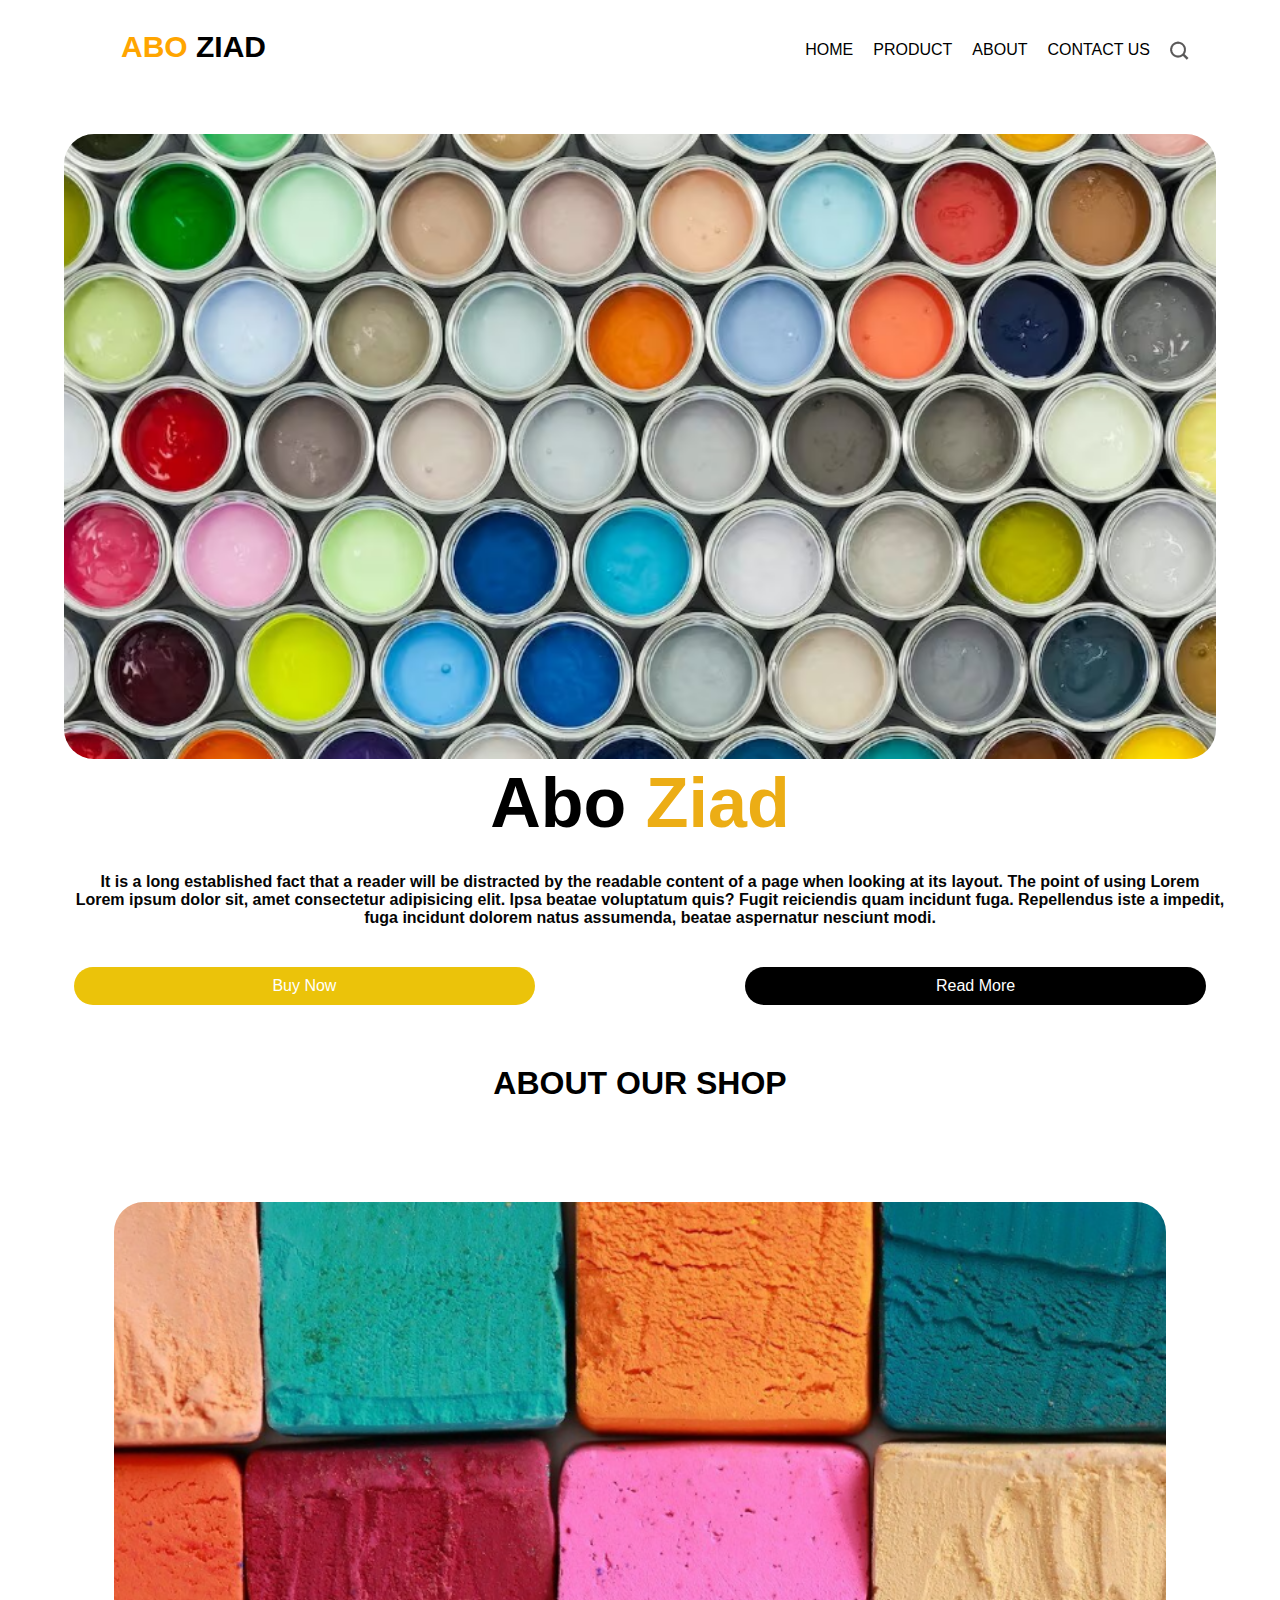
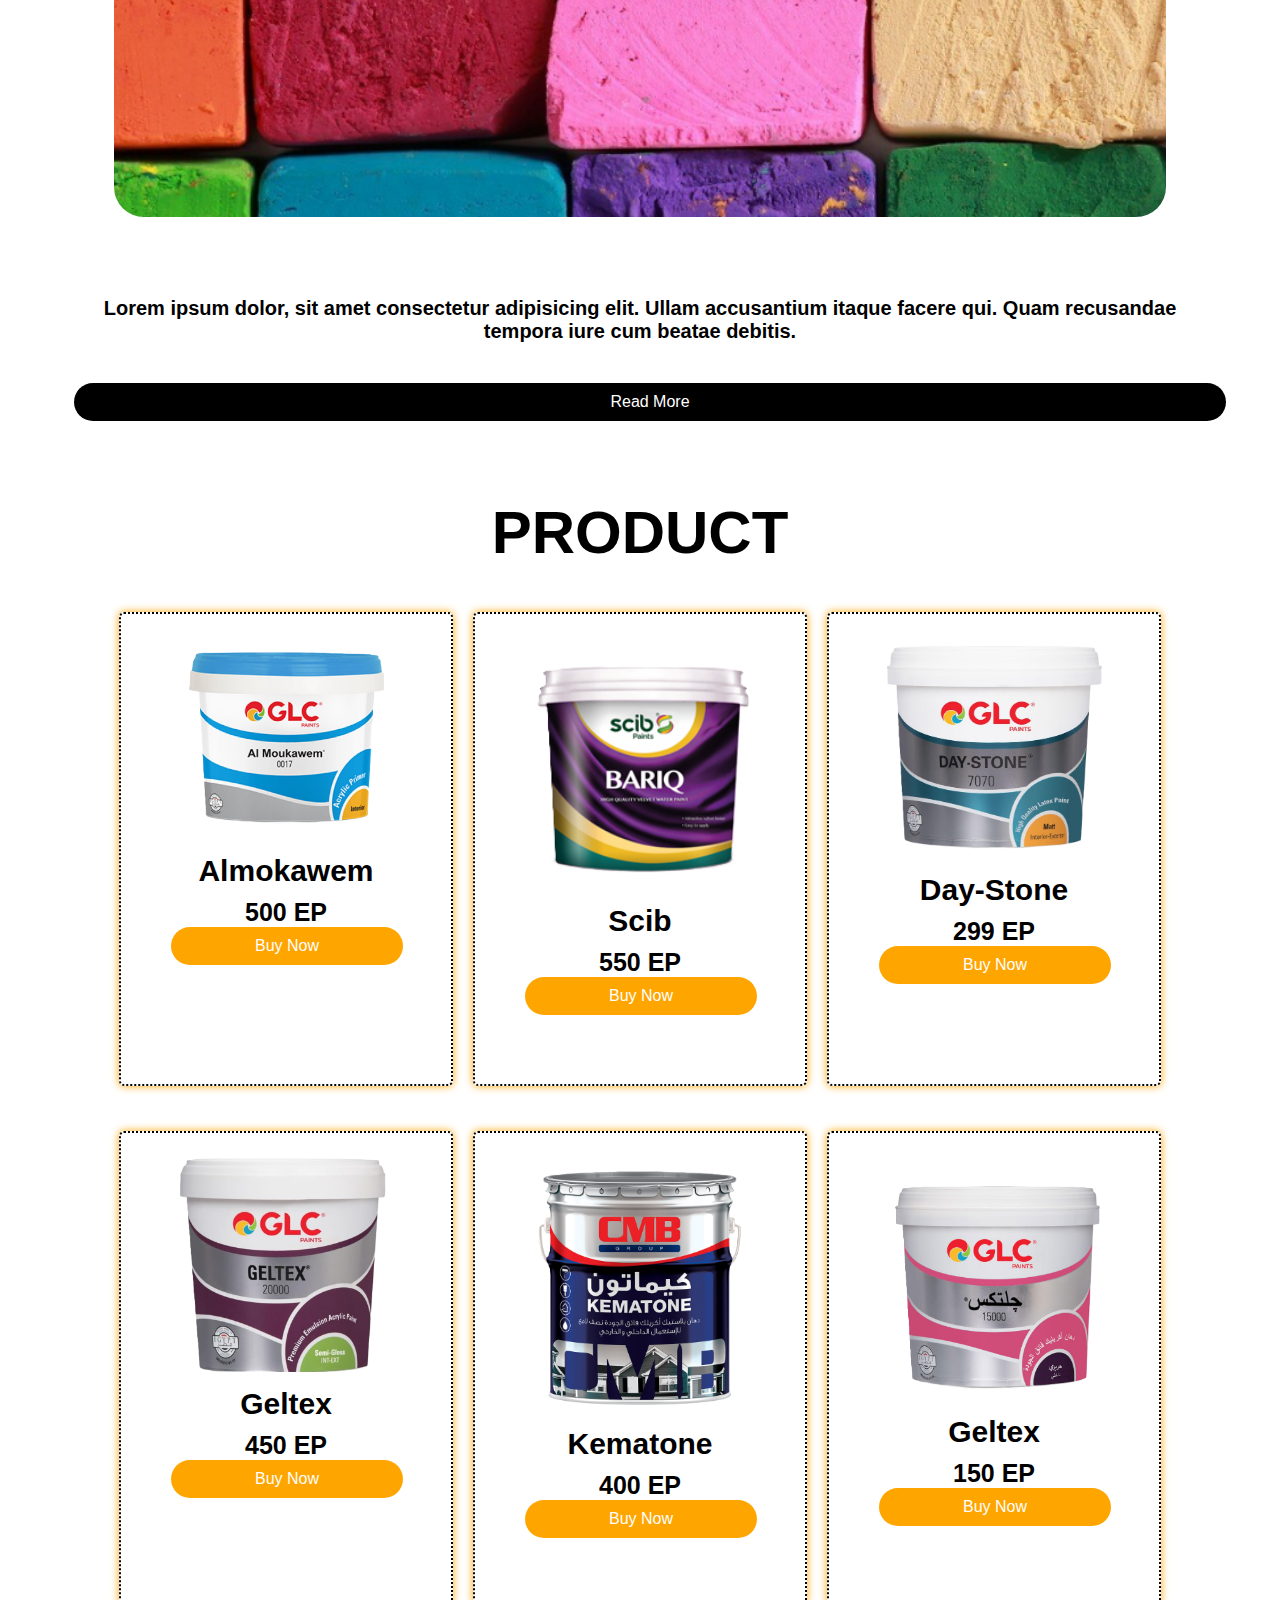
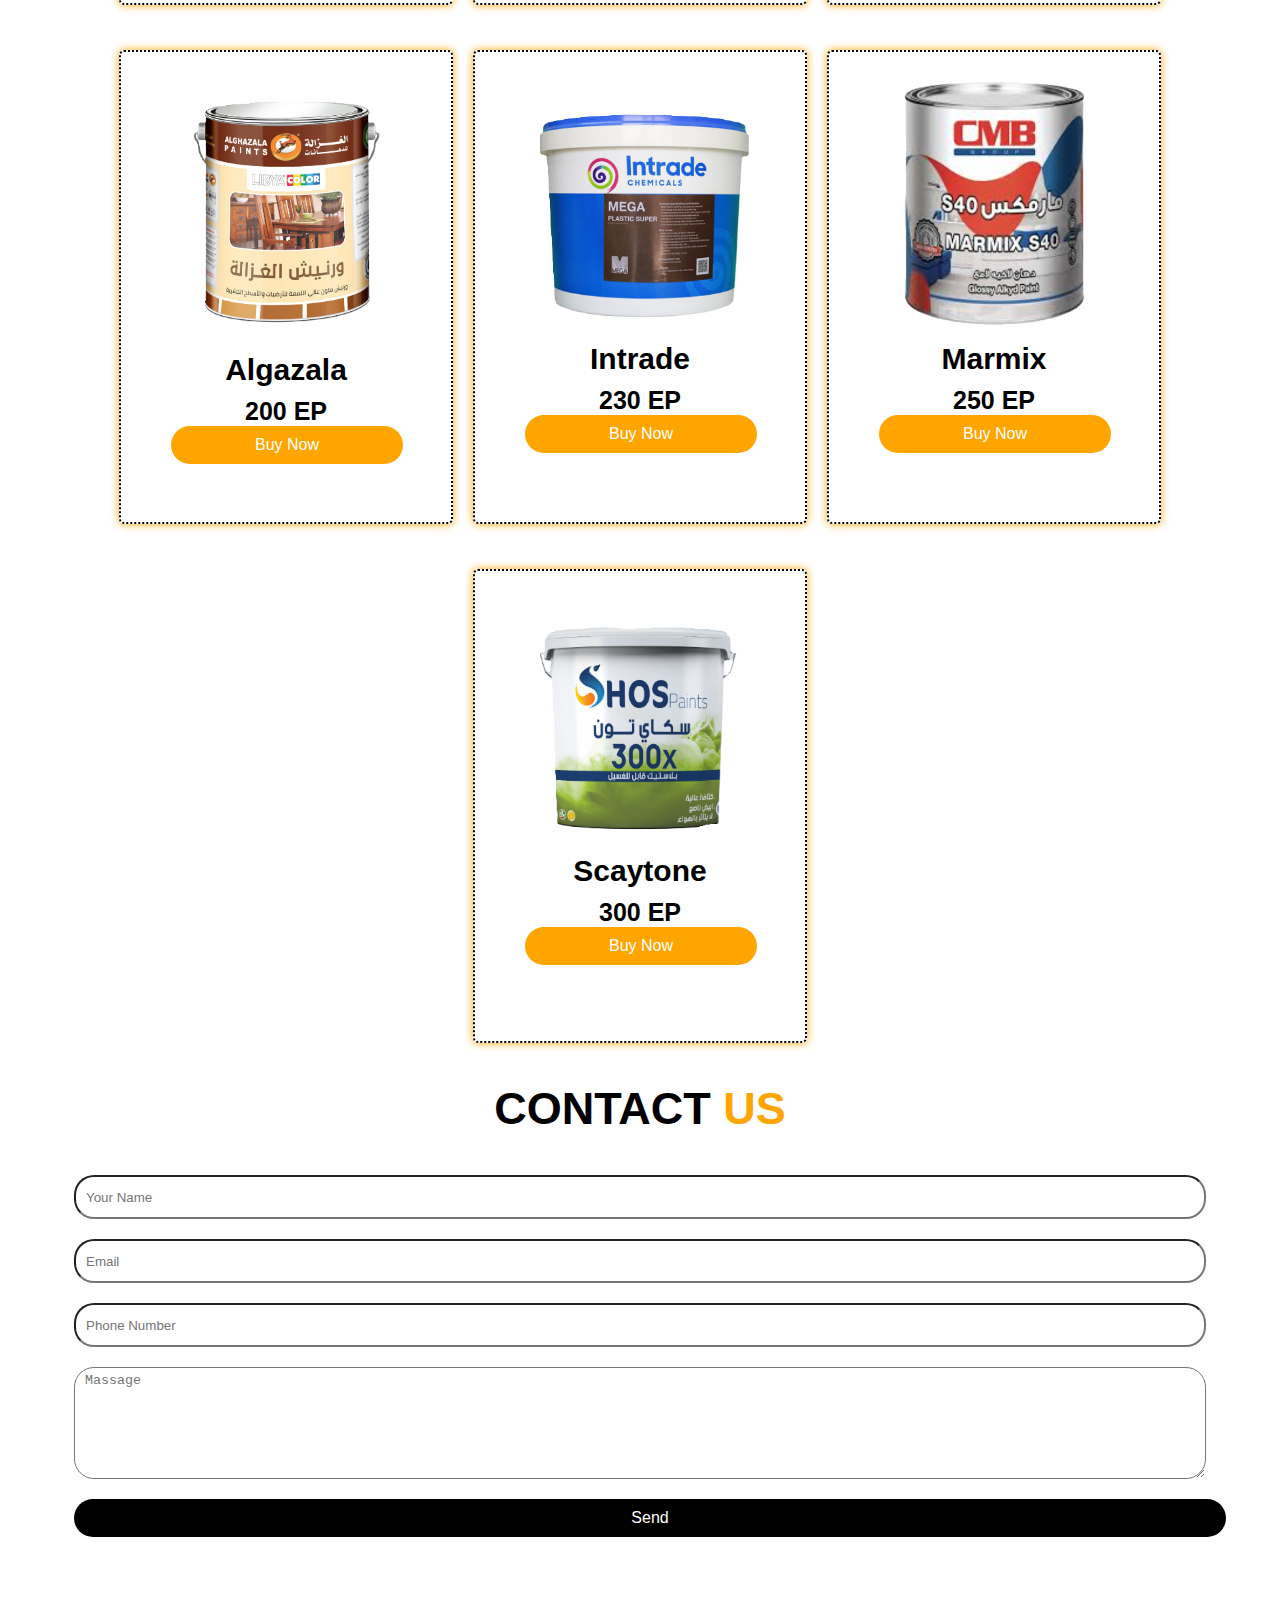
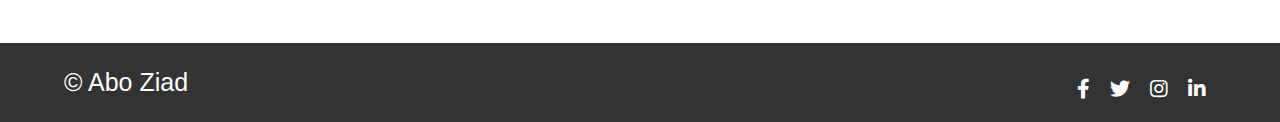
<file: index.html>
<!DOCTYPE html>
<html lang="ar">
<head>
    <meta charset="UTF-8">
    <meta name="viewport" content="width=device-width, initial-scale=1.0">
    <title>ِAbo Ziad Shop</title>
    <link rel="stylesheet" href="css/style.css">
    <link rel="stylesheet" href="css/responsive.css">
    <link rel="stylesheet" href="https://cdnjs.cloudflare.com/ajax/libs/font-awesome/5.15.3/css/all.min.css">
    <style>
        #scrool-icon {
            height: 40px;
            width: 40px;
            border: none;
            background-color: orange;
            border-radius: 50%;
            cursor: pointer;
            position: fixed;
            bottom: 20px;
            right: 10px;
            display: none;
        }
        #scrool-icon:hover {
            height: 60px;
            width: 60px;
            transition: 0.3s;
        }
    </style>
</head>
<body>
    <div class="aboZiadShop">
            <!-- header -->
    <header>
        <div class="container">
            <div class="logo"><h2><a href="index.html"> <span class="span1">ABO</span>  ZIAD</a></h2></div>
            <nav>
                <ul class="nav-links">
                    <li><a href="index.html">HOME</a></li>
                    <li><a href="product.html">PRODUCT</a></li>
                    <li><a href="about.html">ABOUT</a></li>
                    <li><a href="contact.html">CONTACT US</a></li>
                    <li><img calss="search" src="images/search-icon.png" ></li>
                </ul>
                <div class="burger">
                    <i class="fas fa-bars"></i>
                </div>
            </nav>
        </div>
    </header>
    <div class="banner_section layout_padding">
        <div class="container">
            <div id="main_slider" class="carousel slide" data-ride="carousel">
            <div class="carousel-inner">
                <div class="carousel-item">
                <div class="row">
                    <div class="col-md-6">
                        <div class="image_1"><img class="color" src="images/colors.png"></div>
                        </div>
                        <div class="col-md-6">
                    <h1 class="banner_taital">Abo <span style="color: #ecad15;">Ziad</span></h1>
                    <p class="banner_text">It is a long established fact that a reader will be distracted by the readable content of a page when looking at its layout. The point of using Lorem Lorem ipsum dolor sit, amet consectetur adipisicing elit. Ipsa beatae voluptatum quis? Fugit reiciendis quam incidunt fuga. Repellendus iste a impedit, fuga incidunt dolorem natus assumenda, beatae aspernatur nesciunt modi.</p>
                    <div class="button-container">
                        <button class="buy"><a href="#">Buy Now</a></button>
                        <button class="read"><a href="#">Read More</a></button>
                    </div>
                    </div>
                </div>
                </div>
            </div>
        </div>
        </div>
        <div class="about_section">
            <div class="about"><h1>About our Shop</h1></div>
            <div class="img-2"><img src="images/color 2.png"></div>
            <div class="about-title"><p>Lorem ipsum dolor, sit amet consectetur adipisicing elit. Ullam accusantium itaque facere qui. Quam recusandae tempora iure cum beatae debitis.</p></div>
            <div class="btn"><a href="#">Read More</a></div>
        </div>

<!-- product -->
<div class="scroll">
    <button id="scrool-icon">^</button>
</div>
<div class="product">
    <h1>PRODUCT</h1>
    <div class="box">
        <div class="card">
            <div class="img-3">
                <img src="images/img.png">
            </div>
            <div class="product-text">
                <h2>Almokawem</h2>
                <p>500 EP</p>
                <button class="btn"><a href="#">Buy Now</a></button>
            </div>
        </div>
        <div class="card">
            <div class="img-3">
                <img src="images/img2.png">
            </div>
            <div class="product-text">
                <h2>Scib</h2>
                <p>550 EP</p>
                <button class="btn"><a href="#">Buy Now</a></button>
            </div>
        </div>
        <div class="card">
            <div class="img-3">
                <img src="images/img4.png">
            </div>
            <div class="product-text">
                <h2>Day-Stone</h2>
                <p>299 EP</p>
                <button class="btn"><a href="#">Buy Now</a></button>
            </div>
        </div>
        <div class="card">
            <div class="img-3">
                <img src="images/img5.png">
            </div>
            <div class="product-text">
                <h2>Geltex</h2>
                <p>450 EP</p>
                <button class="btn"><a href="#">Buy Now</a></button>
            </div>
        </div>
        <div class="card">
            <div class="img-3">
                <img src="images/img6.png">
            </div>
            <div class="product-text">
                <h2>Kematone</h2>
                <p>400 EP</p>
                <button class="btn"><a href="#">Buy Now</a></button>
            </div>
        </div>
        <div class="card">
            <div class="img-3">
                <img src="images/img7.png">
            </div>
            <div class="product-text">
                <h2>Geltex</h2>
                <p>150 EP</p>
                <button class="btn"><a href="#">Buy Now</a></button>
            </div>
        </div>

        <div class="card">
            <div class="img-3">
                <img src="images/img9.png">
            </div>
            <div class="product-text">
                <h2>Algazala</h2>
                <p>200 EP</p>
                <button class="btn"><a href="#">Buy Now</a></button>
            </div>
        </div>
        <div class="card">
            <div class="img-3">
                <img src="images/img10.png">
            </div>
            <div class="product-text">
                <h2>Intrade</h2>
                <p>230 EP</p>
                <button class="btn"><a href="#">Buy Now</a></button>
            </div>
        </div>
        <div class="card">
            <div class="img-3">
                <img src="images/img11.png">
            </div>
            <div class="product-text">
                <h2>Marmix</h2>
                <p>250 EP</p>
                <button class="btn"><a href="#">Buy Now</a></button>
            </div>
        </div>

        <div class="card">
            <div class="img-3">
                <img src="images/img14.png">
            </div>
            <div class="product-text">
                <h2>Scaytone</h2>
                <p>300 EP</p>
                <button class="btn"><a href="#">Buy Now</a></button>
            </div>
        </div>
</div>
        <div class="contact">
            <div class="con"><h2>contact <span>us</span> </h2></div>
            <div class="inputs">
                <input type="text" class="email-bt" placeholder="Your Name" name="Name">
                <input type="text" class="email-bt" placeholder="Email" name="Name">
                <input type="text" class="email-bt" placeholder="Phone Number" name="Name">
                <textarea class="massage-bt" placeholder="Massage" rows="5" id="comment" name="Massage"></textarea></div>
                <div class="send_bt"> <button class="btn"><a href="#">Send</a></button></div>
            </div>
            <footer>
                <div class="container">
                    <p>&copy; Abo Ziad</p>
                    <ul class="social-icons">
                        <li><a href="#"><i class="fab fa-facebook-f"></i></a></li>
                        <li><a href="#"><i class="fab fa-twitter"></i></a></li>
                        <li><a href="#"><i class="fab fa-instagram"></i></a></li>
                        <li><a href="#"><i class="fab fa-linkedin-in"></i></a></li>
                    </ul>
                </div>
            </footer>
        </div>
    <script src="js/main.js"></script>
</body>
</html>
</file>
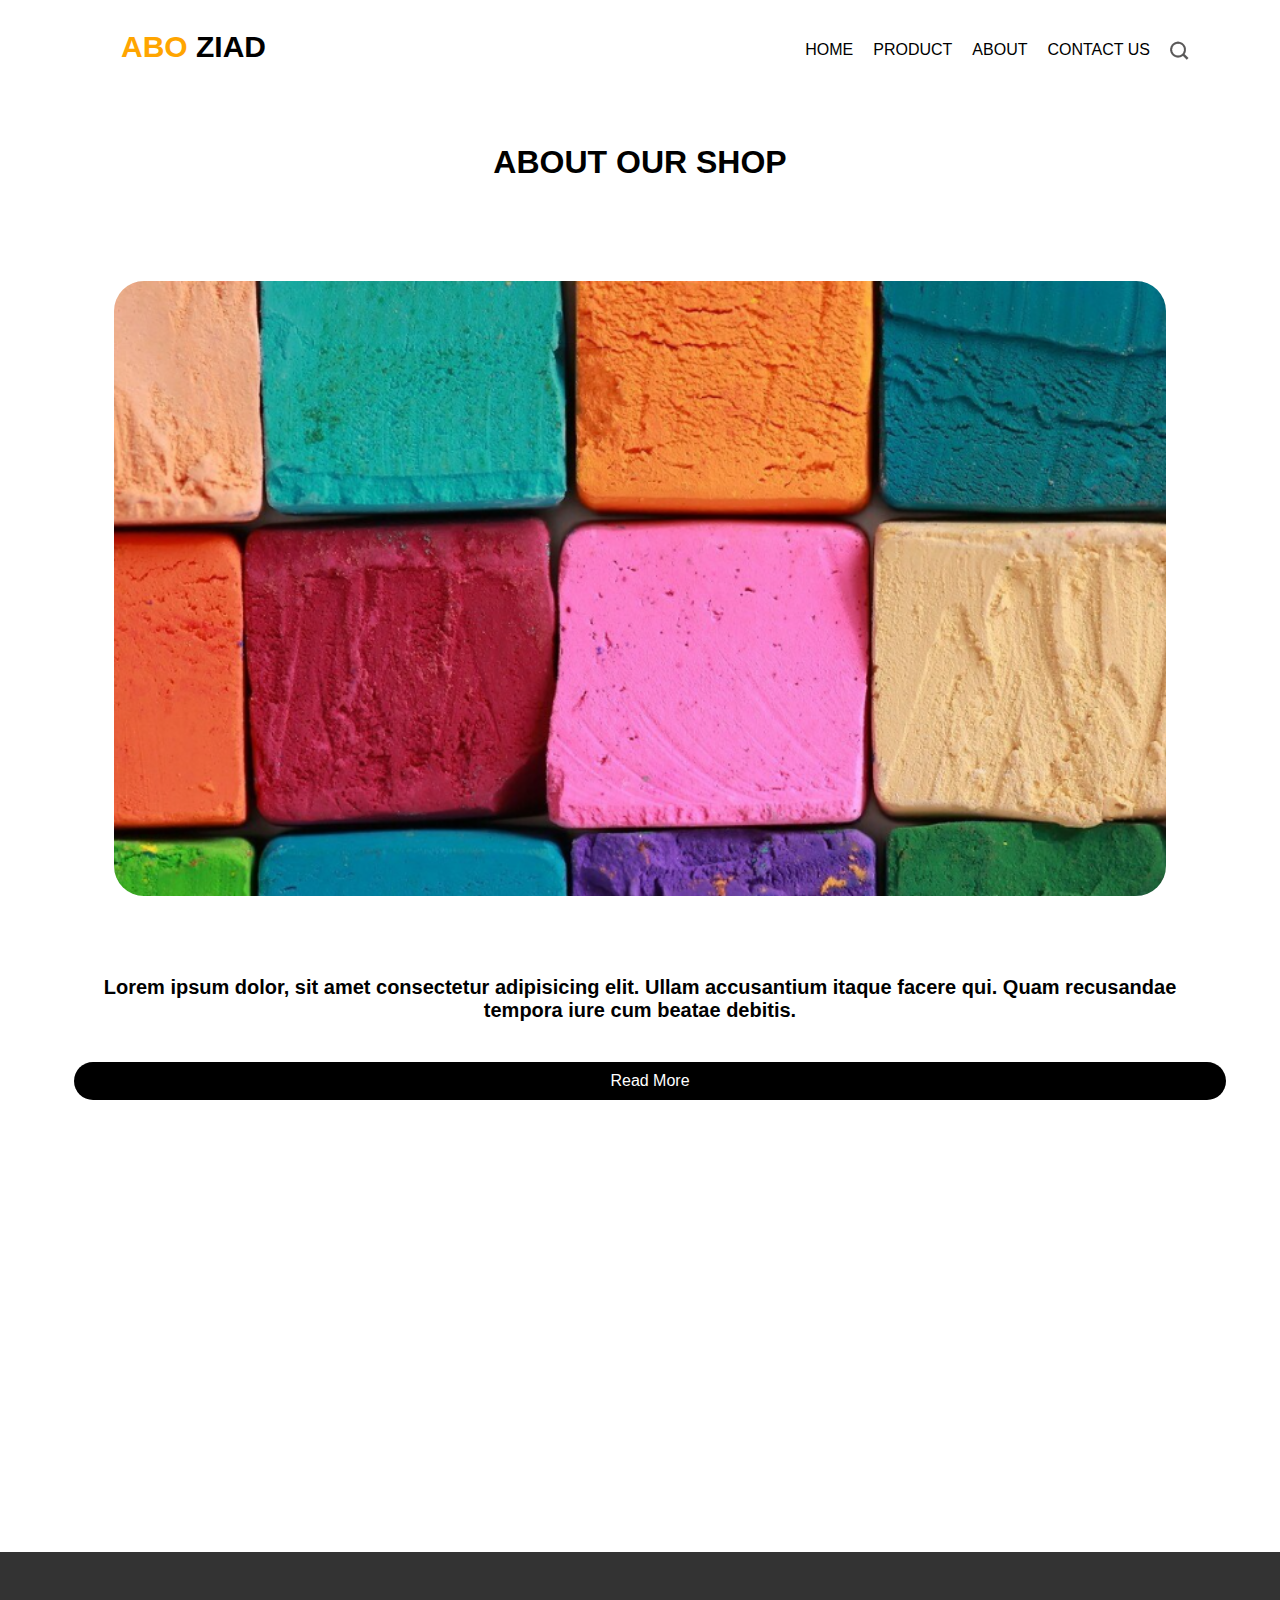
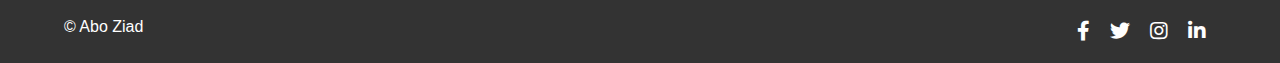
<file: about.html>
<!DOCTYPE html>
<html lang="ar">
<head>
    <meta charset="UTF-8">
    <meta name="viewport" content="width=device-width, initial-scale=1.0">
    <title>Responsive Navbar</title>
    <link rel="stylesheet" href="css/style.css">
    <link rel="stylesheet" href="css/responsive.css">
    <link rel="stylesheet" href="https://cdnjs.cloudflare.com/ajax/libs/font-awesome/5.15.3/css/all.min.css">
    <style>
        #scrool-icon {
            height: 40px;
            width: 40px;
            border: none;
            background-color: orange;
            border-radius: 50%;
            cursor: pointer;
            position: fixed;
            bottom: 20px;
            right: 10px;
            display: none;
        }
        #scrool-icon:hover {
            height: 60px;
            width: 60px;
            transition: 0.3s;
        }
    </style>
</head>
<body>
    <!-- header -->
    <header>
        <div class="container">
            <div class="logo"><h2><a href="index.html"> <span class="span1">ABO</span>  ZIAD</a></h2></div>
            <nav>
                <ul class="nav-links">
                    <li><a href="index.html">HOME</a></li>
                    <li><a href="product.html">PRODUCT</a></li>
                    <li><a href="about.html">ABOUT</a></li>
                    <li><a href="contact.html">CONTACT US</a></li>
                    <li><img calss="search" src="images/search-icon.png" ></li>
                </ul>
                <div class="burger">
                    <i class="fas fa-bars"></i>
                </div>
            </nav>
        </div>
    </header>
    <div class="scroll">
        <button id="scrool-icon">^</button>
    </div>
        <div class="about_section">
            <div class="about"><h1>About our Shop</h1></div>
            <div class="img-2"><img src="images/color 2.png"></div>
            <div class="about-title"><p>Lorem ipsum dolor, sit amet consectetur adipisicing elit. Ullam accusantium itaque facere qui. Quam recusandae tempora iure cum beatae debitis.</p></div>
            <div class="btn"><a href="#">Read More</a></div>
        </div>
        <footer>
            <div class="container">
                <p>&copy;  Abo Ziad </p>
                <ul class="social-icons">
                    <li><a href="#"><i class="fab fa-facebook-f"></i></a></li>
                    <li><a href="#"><i class="fab fa-twitter"></i></a></li>
                    <li><a href="#"><i class="fab fa-instagram"></i></a></li>
                    <li><a href="#"><i class="fab fa-linkedin-in"></i></a></li>
                </ul>
            </div>
        </footer>
    <script src="js/main.js"></script>
</body>
</html>
</file>
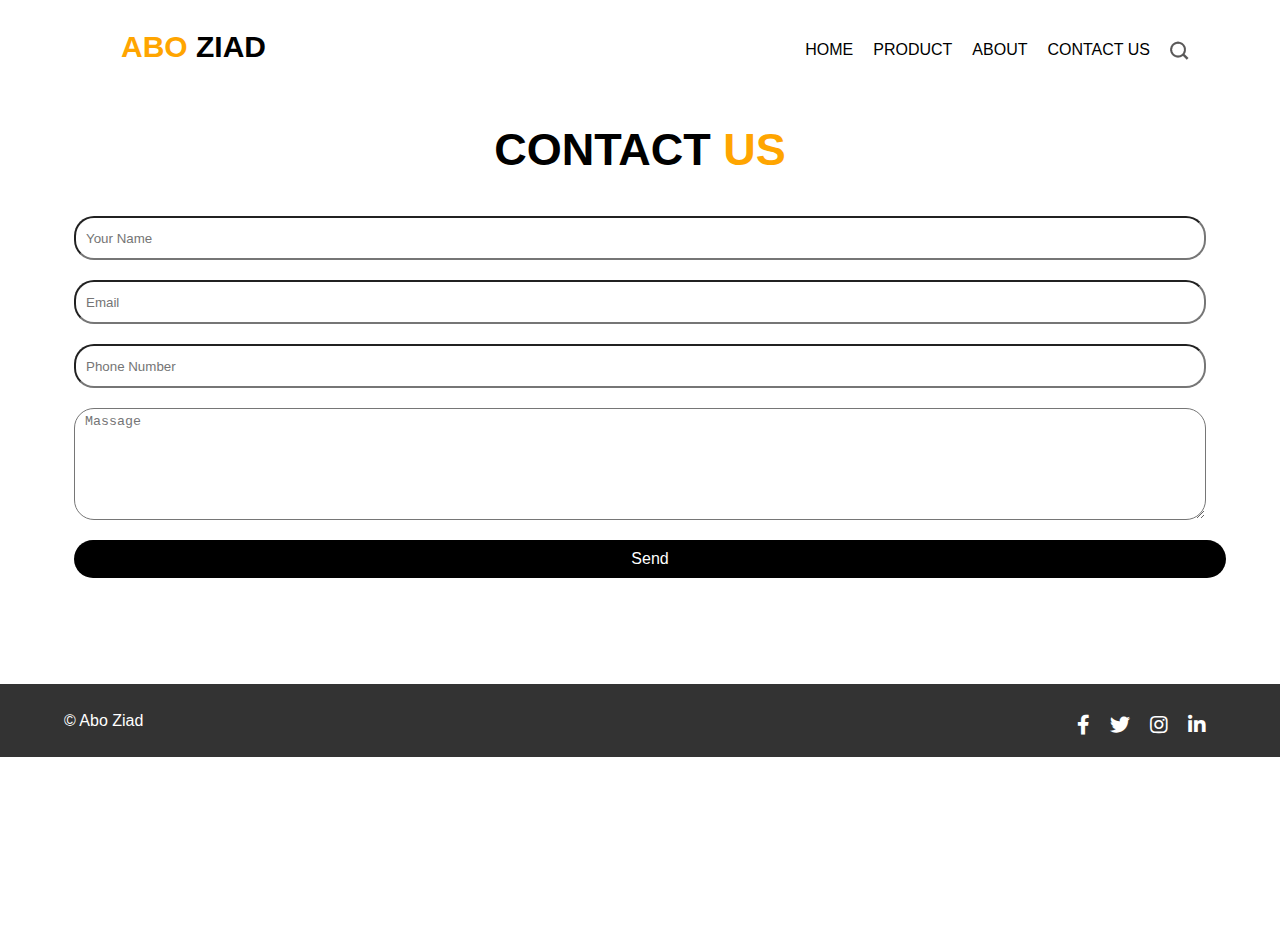
<file: contact.html>
<!DOCTYPE html>
<html lang="ar">
<head>
    <meta charset="UTF-8">
    <meta name="viewport" content="width=device-width, initial-scale=1.0">
    <title>Responsive Navbar</title>
    <link rel="stylesheet" href="css/style.css">
    <link rel="stylesheet" href="css/responsive.css">
    <link rel="stylesheet" href="https://cdnjs.cloudflare.com/ajax/libs/font-awesome/5.15.3/css/all.min.css">
    <style>
        #scrool-icon {
            height: 40px;
            width: 40px;
            border: none;
            background-color: orange;
            border-radius: 50%;
            cursor: pointer;
            position: fixed;
            bottom: 20px;
            right: 10px;
            display: none;
        }
        #scrool-icon:hover {
            height: 60px;
            width: 60px;
            transition: 0.3s;
        }
    </style>
</head>
<body>
    <!-- header -->
    <header>
        <div class="container">
            <div class="logo"><h2><a href="index.html"> <span class="span1">ABO</span>  ZIAD</a></h2></div>
            <nav>
                <ul class="nav-links">
                    <li><a href="index.html">HOME</a></li>
                    <li><a href="product.html">PRODUCT</a></li>
                    <li><a href="about.html">ABOUT</a></li>
                    <li><a href="contact.html">CONTACT US</a></li>
                    <li><img calss="search" src="images/search-icon.png" ></li>
                </ul>
                <div class="burger">
                    <i class="fas fa-bars"></i>
                </div>
            </nav>
        </div>
    </header>
    <div class="scroll">
        <button id="scrool-icon">^</button>
    </div>
    <div class="contact">
        <div class="con"><h2>contact <span>us</span> </h2></div>
        <div class="inputs">
            <input type="text" class="email-bt" placeholder="Your Name" name="Name">
            <input type="text" class="email-bt" placeholder="Email" name="Name">
            <input type="text" class="email-bt" placeholder="Phone Number" name="Name">
            <textarea class="massage-bt" placeholder="Massage" rows="5" id="comment" name="Massage"></textarea></div>
            <div class="send_bt"> <button class="btn"><a calss="send" href="#">Send</a></button></div>
        </div>
    </div>
    <footer>
        <div class="container">
            <p>&copy;  Abo Ziad </p>
            <ul class="social-icons">
                <li><a href="#"><i class="fab fa-facebook-f"></i></a></li>
                <li><a href="#"><i class="fab fa-twitter"></i></a></li>
                <li><a href="#"><i class="fab fa-instagram"></i></a></li>
                <li><a href="#"><i class="fab fa-linkedin-in"></i></a></li>
            </ul>
        </div>
    </footer>
<script src="js/main.js"></script>
</body>
</html>
</file>
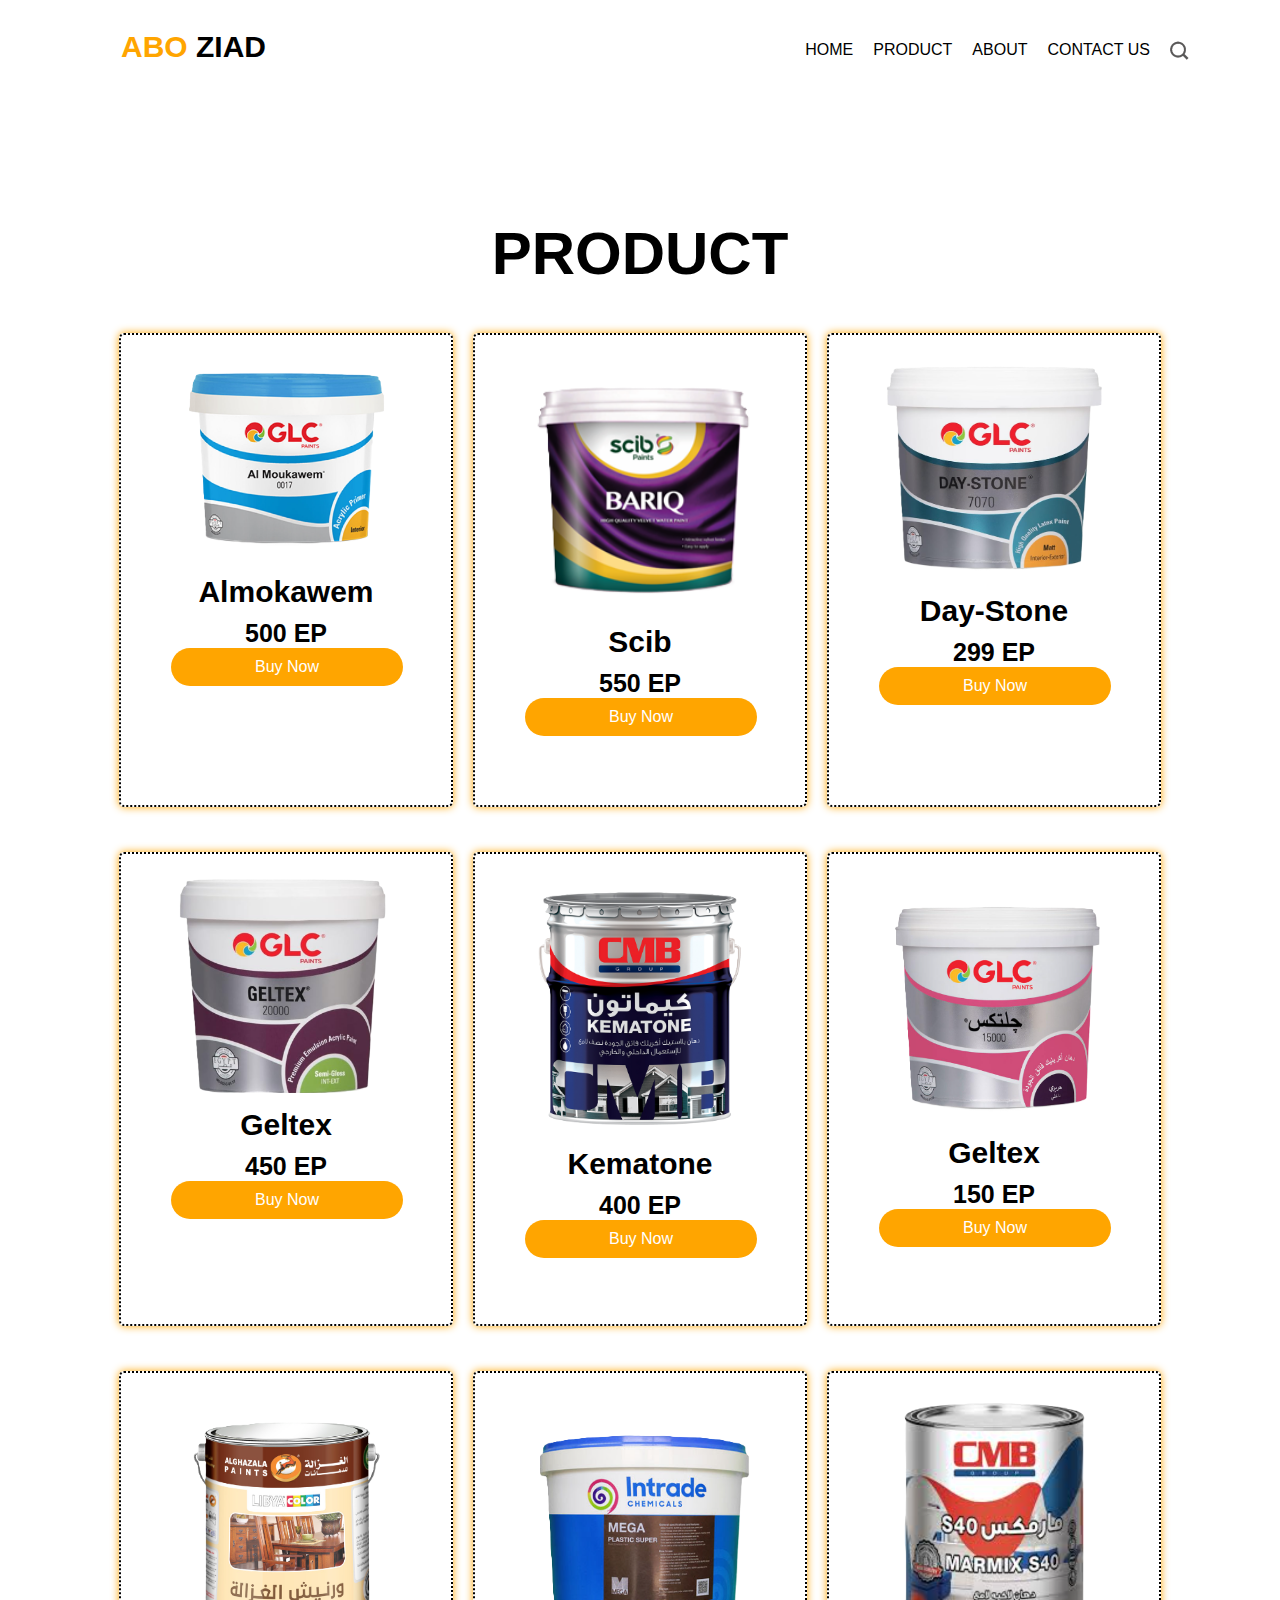
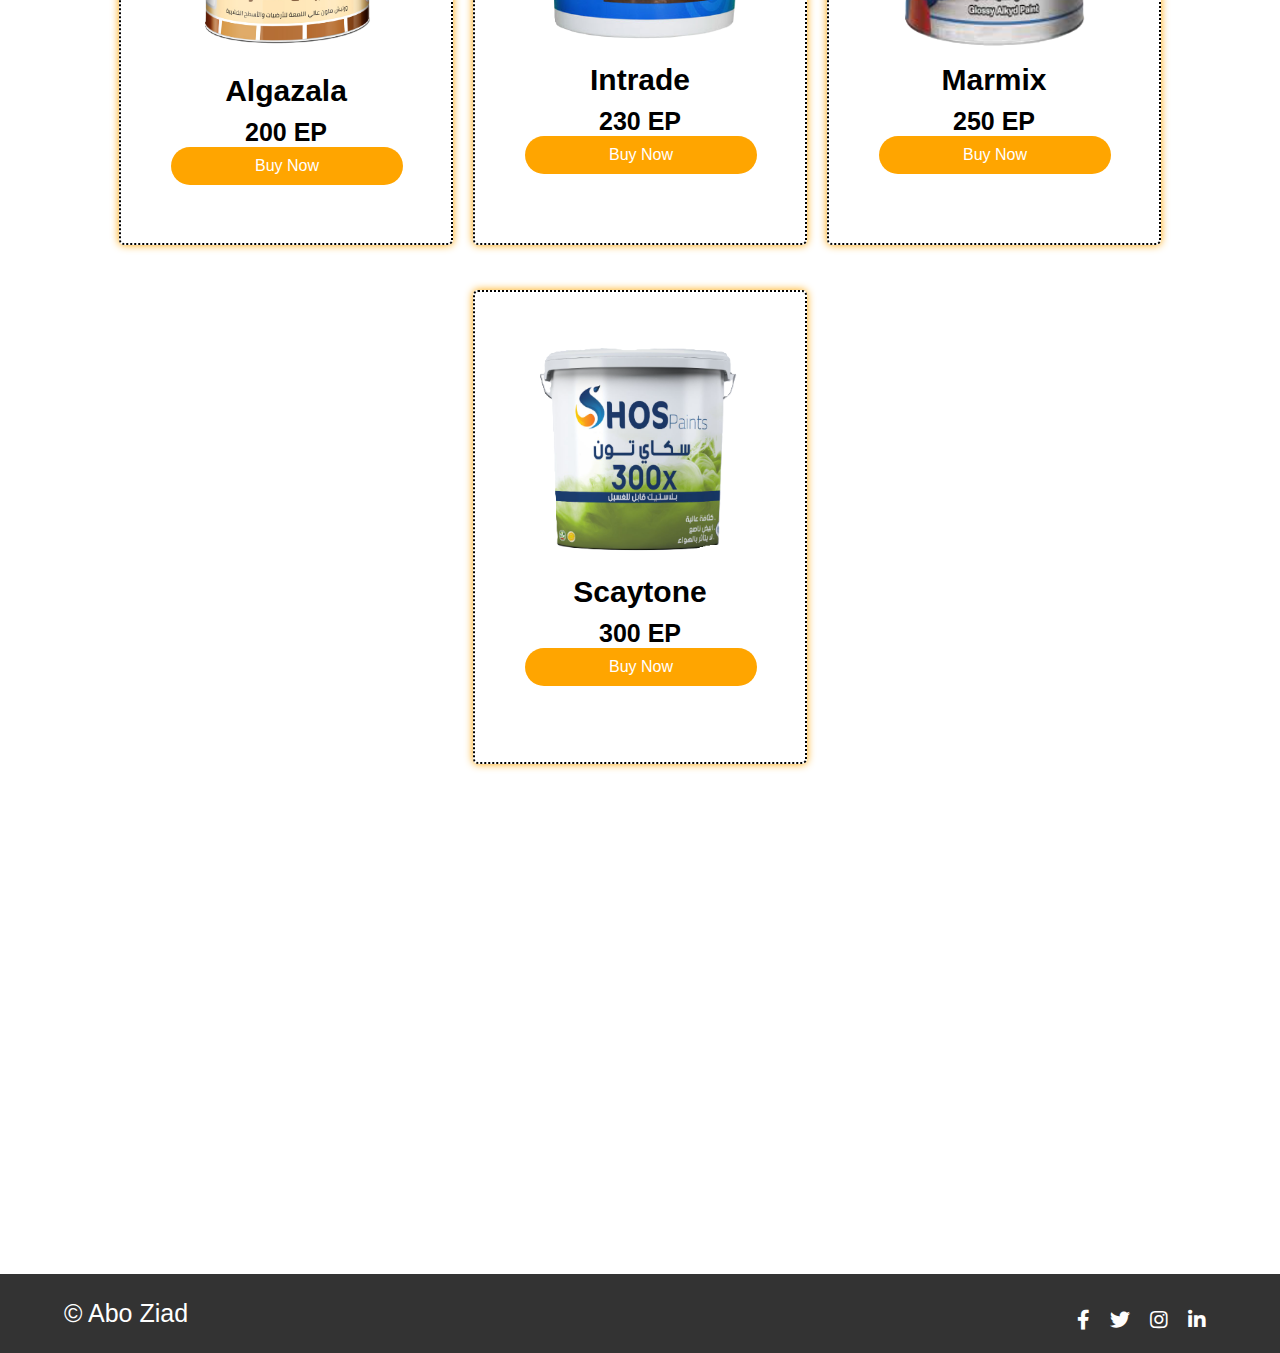
<file: product.html>
<!DOCTYPE html>
<html lang="ar">
<head>
    <meta charset="UTF-8">
    <meta name="viewport" content="width=device-width, initial-scale=1.0">
    <title>Responsive Navbar</title>
    <link rel="stylesheet" href="css/style.css">
    <link rel="stylesheet" href="css/responsive.css">
    <link rel="stylesheet" href="https://cdnjs.cloudflare.com/ajax/libs/font-awesome/5.15.3/css/all.min.css">
    <style>
        #scrool-icon {
            height: 40px;
            width: 40px;
            border: none;
            background-color: orange;
            border-radius: 50%;
            cursor: pointer;
            position: fixed;
            bottom: 20px;
            right: 10px;
            display: none;
        }
        #scrool-icon:hover {
            height: 60px;
            width: 60px;
            transition: 0.3s;
        }
    </style>
</head>
<body>
    <!-- header -->
    <header>
        <div class="container">
            <div class="logo"><h2><a href="index.html"> <span class="span1">ABO</span>  ZIAD</a></h2></div>
            <nav>
                <ul class="nav-links">
                    <li><a href="index.html">HOME</a></li>
                    <li><a href="product.html">PRODUCT</a></li>
                    <li><a href="about.html">ABOUT</a></li>
                    <li><a href="contact.html">CONTACT US</a></li>
                    <li><img calss="search" src="images/search-icon.png" ></li>
                </ul>
                <div class="burger">
                    <i class="fas fa-bars"></i>
                </div>
            </nav>
        </div>
    </header>
    <div class="scroll">
        <button id="scrool-icon">^</button>
    </div>
<!-- product -->
<div class="product">
    <h1>PRODUCT</h1>
    <div class="box">
        <div class="card">
            <div class="img-3">
                <img src="images/img.png">
            </div>
            <div class="product-text">
                <h2>Almokawem</h2>
                <p>500 EP</p>
                <button class="btn"><a href="#">Buy Now</a></button>
            </div>
        </div>
        <div class="card">
            <div class="img-3">
                <img src="images/img2.png">
            </div>
            <div class="product-text">
                <h2>Scib</h2>
                <p>550 EP</p>
                <button class="btn"><a href="#">Buy Now</a></button>
            </div>
        </div>
        <div class="card">
            <div class="img-3">
                <img src="images/img4.png">
            </div>
            <div class="product-text">
                <h2>Day-Stone</h2>
                <p>299 EP</p>
                <button class="btn"><a href="#">Buy Now</a></button>
            </div>
        </div>
        <div class="card">
            <div class="img-3">
                <img src="images/img5.png">
            </div>
            <div class="product-text">
                <h2>Geltex</h2>
                <p>450 EP</p>
                <button class="btn"><a href="#">Buy Now</a></button>
            </div>
        </div>
        <div class="card">
            <div class="img-3">
                <img src="images/img6.png">
            </div>
            <div class="product-text">
                <h2>Kematone</h2>
                <p>400 EP</p>
                <button class="btn"><a href="#">Buy Now</a></button>
            </div>
        </div>
        <div class="card">
            <div class="img-3">
                <img src="images/img7.png">
            </div>
            <div class="product-text">
                <h2>Geltex</h2>
                <p>150 EP</p>
                <button class="btn"><a href="#">Buy Now</a></button>
            </div>
        </div>

        <div class="card">
            <div class="img-3">
                <img src="images/img9.png">
            </div>
            <div class="product-text">
                <h2>Algazala</h2>
                <p>200 EP</p>
                <button class="btn"><a href="#">Buy Now</a></button>
            </div>
        </div>
        <div class="card">
            <div class="img-3">
                <img src="images/img10.png">
            </div>
            <div class="product-text">
                <h2>Intrade</h2>
                <p>230 EP</p>
                <button class="btn"><a href="#">Buy Now</a></button>
            </div>
        </div>
        <div class="card">
            <div class="img-3">
                <img src="images/img11.png">
            </div>
            <div class="product-text">
                <h2>Marmix</h2>
                <p>250 EP</p>
                <button class="btn"><a href="#">Buy Now</a></button>
            </div>
        </div>
        <div class="card">
            <div class="img-3">
                <img src="images/img14.png">
            </div>
            <div class="product-text">
                <h2>Scaytone</h2>
                <p>300 EP</p>
                <button class="btn"><a href="#">Buy Now</a></button>
            </div>
        </div>
</div>
<footer>
    <div class="container">
        <p>&copy;  Abo Ziad </p>
        <ul class="social-icons">
            <li><a href="#"><i class="fab fa-facebook-f"></i></a></li>
            <li><a href="#"><i class="fab fa-twitter"></i></a></li>
            <li><a href="#"><i class="fab fa-instagram"></i></a></li>
            <li><a href="#"><i class="fab fa-linkedin-in"></i></a></li>
        </ul>
    </div>
</footer>
</div>
</div>
<script src="js/main.js"></script>
</body>
</html>
</file>
<file: css/style.css>
*{
    margin: 0;
    padding: 0;
    text-decoration: none;
    list-style: none;
}

body {
    font-family: sans-serif;
    height: 100vh;
    margin: auto;
    /* width: 90%; */
}

header {
    color: #fff;
    margin: 30px;
}

.container {
    display: flex;
    justify-content: space-between;
    align-items: center;
    max-width: 1200px;
    margin: 0 auto;
}

.span1 {
    color: orange;
}

.logo a {
    color: #000;
    font-weight: bold;
    font-size: 30px;
    margin: 30px;
}

.nav-links {
    display: flex;
}

.nav-links li {
    margin-left: 20px;
    padding-top: 10px;
}

.nav-links li a {
    color: #000;
}

.nav-links li a:hover {
    color: orange;
}
.nav-links .search {
    cursor: pointer;
    margin-left: 20px;
}

.burger {
    color: #000;
    display: none;
    font-size: 24px;
    cursor: pointer;

}

.burger:hover {
    color: orange;
    transition: 0.3s;
}

@media (max-width: 768px) {
    .nav-links {
        display: none;
        flex-direction:column;
        width: 30%;
        border-radius: 20px;
        position: absolute;
        top: 70px;
        left: 67%;
        z-index: 4;
        transition: 0.3s 0.3s;
        background-color: #f1f1f1;
        text-align: center;
    }

    .nav-links li {
        margin: 10px 0;
    }

    .burger {
        display: block;
    }

    .nav-links.active {
        display: flex;
    }
}
/* end header */

.container {
    width: 90%;
    margin: auto;
}

.carousel-item {
    display: flex;
    justify-content: center;
    align-items: center;
}

.banner_section {
    width: 100%;
    float: left;
    padding-bottom: 90px;
}

.image_1{
    width: 100%;
    float: left;
    left: 50% ;
}

.color {
    width: 100%;
    border-radius: 30px;
    margin-top: 40px;
}

.banner_taital{
    text-align: center;
    width: 100%;
    float: left;
    font-size: 70px;
    color: #000;
    font-weight: bold;
}

.banner_text {
    margin: 20px;
    text-align: center;
    width: 100%;
    float: left;
    font-size: 16px;
    color: #050505;
    margin-left: 0px;
    padding: 10px;
    font-weight: bold;

}

.button-container{
    width: 100%;
    margin: auto;
    display: flex;
    justify-content: space-between;
} 

.buy {
    cursor: pointer;
    margin: 5px;
    border-radius: 20px;
    border: none;
    width: 40%;
    align-items: center;
    float: left;
    font-size: 16px;
    color: #ffffff;
    background-color: #ebc30a;
    text-align: center;
    padding: 10px 0px;
    margin: 10px;
}

.buy:hover {
    color: #ffffff;
    background-color: #000;
    transition: 0.3s;
    transform: scale(1.1);
}


.read {
    cursor: pointer;
    margin: 5px;
    border-radius: 20px;
    border: none;
    width: 40%;
    align-items: center;
    float: left;
    font-size: 16px;
    color: #ffffff;
    background-color: #000;
    text-align: center;
    padding: 10px 0px;
    margin: 10px;
}

a {
    color: #fff;
}

.read:hover {
    background-color: #ebc30a;
}


.read:hover {
    color: #ffffff;
    background-color: #ebc30a;
    transition: 0.3s;
    transform: scale(1.1);
}


#main_slider .carousel-control-prev:hover, #main_slider .carousel-control-next:hover, #main_slider .carousel-control-prev:focus, #main_slider .carousel-control-next:focus {
    background: #ecad15;
    color: #000;
}

#main_slider a.carousel-control-next {
    position: absolute;
    left: 0px;
    top: 100%;
    background-color: #ecad15;
} 
#main_slider .carousel-control-prev, #main_slider .carousel-control-next {
    width: 65px;
    height: 65px;
    background: #252525;
    opacity: 1;
    font-size: 30px;
    color: #000;
    border-radius: 100%;
} 

#main_slider a.carousel-control-prev {
    position: absolute;
    left: -85px;
    top: 100%;
    background-color: #252525;
}

/* start */


.about_section {
    margin: 50px;
    width: 90%;
    margin: auto ; 
}

.about {
    text-align: center;
    padding: 50px;
    text-transform: uppercase;

}


.img-2 {
    display: flex;
    justify-content: center;
    align-items: center;
}

.img-2 img {
    width: 95%;
    height: 95%;
    float: left;
    border-radius: 30px;
    align-items: center;
    margin: 50px;
}

.about-title p {
    text-align: center;
    padding: 30px; 
    font-size: 20px;
    font-weight: bold;


}

.btn {
    cursor: pointer;
    margin: 5px;
    border-radius: 20px;
    border: none;
    width: 100%;
    align-items: center;
    float: left;
    font-size: 16px;
    color: #ffffff;
    background-color: #000;
    text-align: center;
    padding: 10px 0px;
    margin: 10px;
}

a {
    color: #fff;
}

.btn:hover {
    background-color: #ebc30a;
}


.btn:hover {
    color: #ffffff;
    background-color: #ebc30a;
    transition: 0.3s;
    transform: scale(1.1);
}


.product {
    width: 100%;
    height: 140vh;
    padding-top: 90px;
    text-align: center;
    font-size: 25px;
    color: rgb(0, 0, 0); 
}

.product h1 {
    margin: 35px 0;
    font-size: 60px ;
    display: flex;
    justify-content: center;
    align-items: center;
}

.product .box {
    width: 90%;
    margin: 0 auto;
    grid-gap: 25px 0; 
    display: flex;
    flex-wrap: wrap;
    justify-content: center;
    align-items: center;
}

.product .box .card {
    width: 290px;
    height:450px;
    box-shadow: 0 0 8px orange;
    border: 2px black dotted;
    border-radius: 5px;
    padding: 10px 20px;
    margin: 10px;
}

.product .box .card .img-3 {
    display: flex; 
    align-items: center;
    justify-content: center;
}


.product .box .card .img-3  img {
    vertical-align: middle;
    width: 250px;
    height: auto;
    margin: 15px 0;
}

.product .box .card .product-text h2 {
    font-size: 30px;
    text-align: center;
}

.product .box .card .product-text p {
    text-align: center;
    margin-top: 10px;
    font-weight: bold;
}

.product .box .card .product-text .btn{
    display: flex;
    align-items: center;
    justify-content: center;
    cursor: pointer;
    margin: 5px;
    border-radius: 20px;
    width: 80%;
    align-items: center;
    float: left;
    font-size: 16px;
    color: #ffffff;
    background-color: rgb(255, 165, 0);
    text-align: center;
    padding: 10px;
    margin-left: 30px;
    margin-top: auto;
}  

.contact {
    height: 90px;
    width: 90%;
    margin: auto;
}

.con {
    display: flex;
    justify-content: center;
    align-items: center;
    text-transform: uppercase;
    font-size: 30px;
    padding: 30px;
}

.con span {
    color: orange;
}

.inputs {
    display: flex;
    flex-wrap: wrap;
    justify-content: center;
    align-items: center;
}

input{
    width: 100%;
    height: 30px;
    margin: 10px;
    border-radius: 20px;
    padding: 5px 10px;
}
.massage-bt {
    width: 100%;
    height: 100px;
    margin: 10px;
    border-radius: 20px;
    padding: 5px 10px;
}

.inputs .send_bt .send {
    padding:30px;
}

input:focus {
    transition: 0.3s;
    transform: scale(1.1);
}

.massage-bt:focus {
    transition: 0.3s;
    transform: scale(1.1);
} 


footer {
    background-color: #333;
    color: #fff;
    padding: 20px 0;
    text-align: center;
    position: relative;
    top: 500px;
}

footer .container {
    max-width: 1200px;
    margin: 0 auto;
    padding: 0 20px;
}

footer p {
    margin: 0;
}

footer .social-icons {
    list-style: none;
    padding: 0;
    margin: 10px 0 0;
    display: flex;
    justify-content: center;
}

footer .social-icons li {
    margin: 0 10px;
}

footer .social-icons a {
    color: #fff;
    text-decoration: none;
    font-size: 20px;
    transition: color 0.3s;
}

footer .social-icons a:hover {
    color: orange;
}
</file>
<file: css/responsive.css>
/*--------------------------------------------------------------------- File Name: responsive.css ---------------------------------------------------------------------*/


/*------------------------------------------------------------------- 991px x 768px ---------------------------------------------------------------------*/

@media only screen and (min-width: 768px) and (max-width: 991px) {
    
    .header-search {
        padding: 15px 0px;
    }
}


/*------------------------------------------------------------------- 767px x 599px ---------------------------------------------------------------------*/

@media only screen and (min-width: 599px) and (max-width: 767px) {
    .logo {
        text-align: center;
    }
    .cart-content-right {
        padding-bottom: 5px;
    }
    .mg {
        margin: 0px 0px;
    }
    .menu-area-main {
        height: 256px;
        overflow-y: auto;
    }
    .megamenu>.row [class*="col-"] {
        padding: 0px;
    }
    .menu-area-main .megamenu .men-cat {
        padding: 0px 15px;
    }
    .menu-area-main .megamenu .women-cat {
        padding: 0px 15px;
    }
    .menu-area-main .megamenu .el-cat {
        padding: 0px 15px;
    }
    .mean-container .mean-nav ul li a.mean-expand {
        height: 19px;
    }
    .category-box.women-box {
        display: none;
    }
    .cart-box {
        display: inline-block;
        margin: 0px 30px;
    }
    .wish-box {
        float: none;
        margin: 0px 30px;
        display: inline-block;
    }
    .menu-add {
        display: none;
    }
    .category-box {
        display: none;
    }
    .mean-container .mean-nav ul li ol {
        padding: 0px;
    }
    .mean-container .mean-nav ul li a {
        padding: 10px 20px;
        width: 94.8%;
    }
    .mean-container .mean-nav ul li li a {
        width: 92%;
        padding: 1em 4%;
    }
    .mean-container .mean-nav ul li li li a {
        width: 100%;
    }
    .header-search {
        padding: 15px 0px;
    }
    #collapseFilter.d-md-block {
        padding: 30px 0px;
    }
}


/*------------------------------------------------------------------- 599px x 280px ---------------------------------------------------------------------*/

@media only screen and (min-width: 280px) and (max-width: 599px) {
    .cart-content-right {
        padding-bottom: 5px;
    }
    .megamenu>.row [class*="col-"] {
        padding: 0px;
    }
    .menu-area-main .megamenu .men-cat {
        padding: 0px 15px;
    }
    .menu-area-main .megamenu .women-cat {
        padding: 0px 15px;
    }
    .menu-area-main .megamenu .el-cat {
        padding: 0px 15px;
    }
    .mean-container .mean-nav ul li a {
        padding: 1em 4%;
        width: 92%;
    }
    .mean-container .mean-nav ul li li a {
        width: 90%;
        padding: 1em 5%;
    }
    .mean-container .sub-full.megamenu-categories ol li a {
        padding: 5px 0px;
        text-transform: capitalize;
        width: 100%;
    }
    .megamenu .sub-full.megamenu-categories .women-box .banner-up-text a {
        width: auto;
        border: none;
        float: none;
    }
    .menu-area-main {
        height: 45px;
        overflow-y: auto;
    }
    .mean-container .mean-nav ul li a.mean-expand {
        top: 0;
    }

}

@media (min-width: 992px) and (max-width: 1199px) {
    
    .titlepage h2::after {width: 58%;}
    .about-box .titlepage h2::after {
        width: 52%;
right: -221px;
    }
    .Nursery-img .text-box h3 {padding: 111px 50px;}
    .contact .titlepage h2::after {
    left: -650px;
width: 30%;
   }
 
.logo { width: 35%; }
.buy_bt { margin-top: 20px;}
.read_bt { margin-top: 20px;}
#main_slider a.carousel-control-next { left: 70px; top: 85%; }
#main_slider a.carousel-control-prev { left: 0px; top: 85%; }
.dolor_text { font-size: 18px; }
.client_right { padding-top: 55px; }


}

@media (min-width: 768px) and (max-width: 991px) {
    .main-menu ul > li a {padding: 7px 6px ; }
    .main-menu ul>li a { font-size: 14px;}


    .banner-main .carousel-caption h1 {

        font-size: 36px;
        padding-top: 0px;
    }
    .banner-main .carousel-caption p {

        margin-bottom: 7px;
        display: none;
    }
    .main { width: 15%;}
    .info_icon { min-width: 10%;}
    .btn_main { margin-top: 58px; width: 65%;}
    .sporrt_text { margin-top: 0px; font-size: 24px;}
    .email_btn { padding: 41px;}
    .btn-primary {max-width: 144px; }
    .titlepage h2::after {width: 79%;}
    .about-box .titlepage h2::after {width: 73%;
       right: -88px;
    }
    .contact .titlepage h2::after {
        left: -403px;
        width: 41%;
    }
    .paddimg-right {
        padding-right: 15px;
    }
    .paddimg-left {
         padding-left: 15px;
    }
.header_section { background-size: cover; }
.navbar-toggler { border: 1px solid #000 !important; }
.banner_taital { font-size: 46px; }
.banner_text { width: 100%; }
.buy_bt { width: 134px; }
.read_bt { width: 134px; }
.about_taital { font-size: 36px; }
.lorem_text { width: 100%;  font-size: 14px; }  
.testimonial_section::before { display: none; }
.testimonial_section::after { display: none; }
.testimonial_main { width: 100%; }
.client_main { padding-top: 40px; }
.client_right { padding-top: 110px; }
.ipsum_text { width: 78%; font-size: 14px; }
#main_slider a.carousel-control-next { left: 70px; top: 85%; }
#main_slider a.carousel-control-prev { left: 0px; top: 85%; }
.footer_section { padding-top: 60px; }
.address_text { padding-top: 30px; }
.copyright_text { font-size: 18px; }
.navbar-light .navbar-nav .nav-link { text-align: center; }
.search_icon { width: 100%; float: left; text-align: center; }
.tempor_text { font-size: 14px; }
.dolor_text { font-size: 17px; }
#my_slider a.carousel-control-next { right: 0px; top: 75%; }
#my_slider a.carousel-control-prev { left: 540px; top: 75%; }


}

@media (min-width: 576px) and (max-width: 767px) {
    .last {display: none;}
    .banner-main .carousel-caption {top: 0%;}
.titlepage h2 {
font-size: 42px;
display: block; 
}
#main_slider a.carousel-control-prev {
    position: absolute;
    left: 25%;
    top: 64%;
    display: none;
}
.btn_main { margin-top: 58px; width: 80%;}
#main_slider a.carousel-control-next {
    position: absolute;
    left: 50px;
    top: 64%;
    display: none;
}
.btn-primary {
    margin-top: 0px;
    margin-left: -7px;
}

.banner-main .carousel-caption h1 {
    font-size: 50px;
}
.titlepage h2::after {
width: 88%;
}

.about-box .titlepage h2::after {width: 45%;
right: -281px;}
.sporrt_text { margin-top: 0px;}
.Nursery-img .text-box h3 {
font-size: 36px;
padding: 126px 40px;
}
.main {
    width: 20%;}

.contact .titlepage h2::after {
    left: -234px;
    width: 55%;
}

.header_section { background-size: cover; }
.navbar-toggler { border: 1px solid #000 !important; }
.banner_taital { font-size: 46px; }
.banner_text { width: 100%; }
.buy_bt { width: 134px; }
.read_bt { width: 134px; }
.about_taital { font-size: 36px; }
.lorem_text { width: 100%;  font-size: 14px; }  
.testimonial_section::before { display: none; }
.testimonial_section::after { display: none; }
.testimonial_main { width: 100%; }
.client_main { padding-top: 40px; }
.ipsum_text { width: 100%; font-size: 14px; }
#my_slider a.carousel-control-next { display: none; }
#my_slider a.carousel-control-prev { display: none; }
.footer_section { padding-top: 60px; }
.address_text { padding-top: 30px; }
.copyright_text { font-size: 18px; }
.navbar-light .navbar-nav .nav-link { text-align: center; }
.search_icon { width: 100%; float: left; text-align: center; }
.tempor_text { font-size: 14px; }
.dolor_text { font-size: 17px; }


} 


@media (max-width: 575px) {
    .last { display: none; }
    .carousel-caption {display: none;} 
.header { padding-top: 0px; }
.btn-primary {max-width: 126px;
margin-right: 2px;
font-size: 14px;}
.banner-main .carousel-caption h1 {font-size: 30px; line-height: 38px;}
.titlepage h2 {
    font-size: 27px;
}
.sporrt_text{ 
     font-size: 23px; 
     margin-top: 0px;
}
.main {
    width: 100%;
}
.btn_main {
    margin-top: 30px;
    padding-bottom: 30px;
    width: 55%;}

#main_slider a.carousel-control-prev {
    position: absolute;
    left: 175px;
    top: 90%;
    display: none;
}

#main_slider a.carousel-control-next {
    position: absolute;
    left: 236px;
    top: 90%;
    display: none;
}

.titlepage h2::after {
    width: 93%;
}
    .about-box .titlepage h2::after {
        width: 238px;
        right: -50px;
    }
.Gallery .titlepage h2 {
    font-size: 47px;
}
    .Gallery .titlepage h2::after {
        width: 89%;
    }

    .paddimg-right {
    padding-right: 15px;
}
.paddimg-left {
    padding-left: 15px;
}
.Nursery-img .text-box h3 {
font-size: 23px;
padding: 30px 14px;

}

.contact .titlepage h2::after {

    left: -8px;
    width: 281px;
}
.footer .headinga span {
font-size: 16px;

}
.menu-bottom {
    margin-bottom: 45px;
}
ul.link li {

    padding: 8px 12px;
    padding-bottom: 0px; 
}
.header_section { background-size: cover; }
.navbar-toggler { border: 1px solid #000 !important; }
.banner_taital { font-size: 46px; }
.banner_text { width: 100%; }
.buy_bt { width: 134px; }
.read_bt { width: 134px; }
.about_taital { font-size: 36px; }
.lorem_text { width: 100%;  font-size: 14px; }  
.testimonial_section::before { display: none; }
.testimonial_section::after { display: none; }
.client_left { width: 100%; }
.client_img { width: 100%; }
.testimonial_main { width: 100%; }
.client_right { width: 100%; padding-top: 15px; }
.ipsum_text { width: 100%; font-size: 14px; }
#my_slider a.carousel-control-next { display: none; }
#my_slider a.carousel-control-prev { display: none; }
.footer_section { padding-top: 60px; }
.address_text { padding-top: 30px; }
.copyright_text { font-size: 18px; }
.navbar-light .navbar-nav .nav-link { text-align: center; }
.search_icon { width: 100%; float: left; text-align: center; }
.tempor_text { font-size: 14px; }
.dolor_text { font-size: 19px; }
}
</file>
